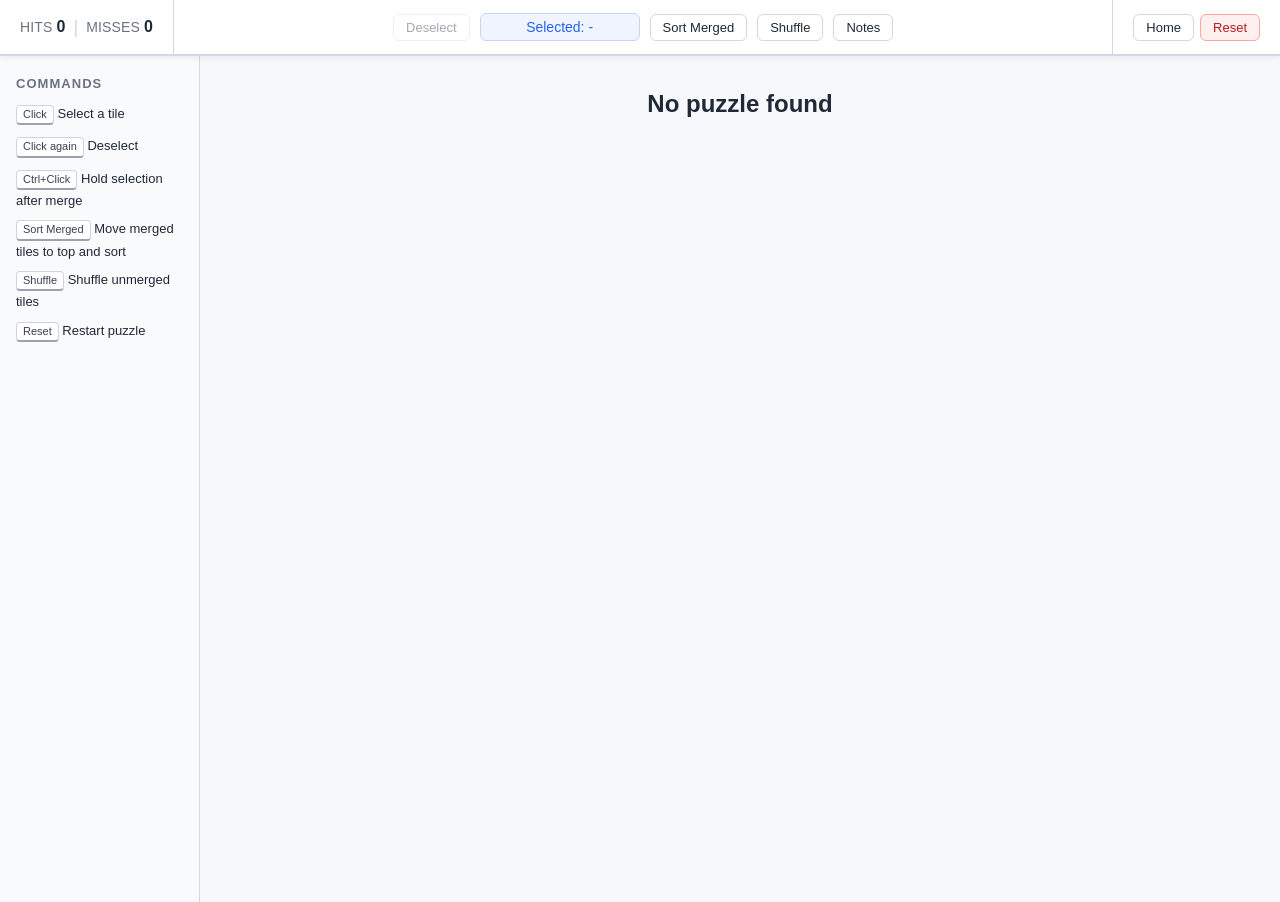
<file: public/game.html>
<!DOCTYPE html>
<html lang="en">
<head>
  <meta charset="UTF-8" />
  <meta name="viewport" content="width=device-width, initial-scale=1.0" />
  <title>CLICKY GAME</title>
  <link rel="stylesheet" href="style.css" />
  
</head>
<body>
  <canvas id="fireworks" style="position:fixed; top:0; left:0; width:100%; height:100%; pointer-events:none; z-index:1000;"></canvas>
  <div id="win-fade"></div>
  <div id="starfield"></div>
  <div id="crt-overlay"></div>

  <header>
  <div class="game-stats">
    <div class="stats-group">
      <span class="stat-item">HITS <strong><span id="score">0</span></strong></span>
      <span class="stat-divider">|</span>
      <span class="stat-item">MISSES <strong><span id="mistakes">0</span></strong></span>
    </div>
    <div class="centre-group">
      <button id="deselect" type="button" onclick="deselect()" disabled>Deselect</button>
      <div class="selected-display">Selected: <span id="selected">-</span></div>
      <button type="button" onclick="sortMerged()">Sort Merged</button>
      <button type="button" onclick="shuffleUnmerged()">Shuffle</button>
	  <button type="button" onclick="toggleNotes()">Notes</button>
    </div>
    <div class="header-buttons">
      <button type="button" onclick="goHome()">Home</button>
      <button id="reset-btn" type="button" onclick="confirmReset()">Reset</button>
    </div>
  </div>
  
</header>

  <div class="game-layout">
  <aside class="commands-panel" id="commands-panel">
    <h3>Commands</h3>
    <ul>
      <li><kbd>Click</kbd> Select a tile</li>
      <li><kbd>Click again</kbd> Deselect</li>
      <li><kbd>Ctrl+Click</kbd> Hold selection after merge</li>
      <li><kbd>Sort Merged</kbd> Move merged tiles to top and sort</li>
	  <li><kbd>Shuffle</kbd> Shuffle unmerged tiles</li>
      <li><kbd>Reset</kbd> Restart puzzle</li>
    </ul>
  </aside>
  <main id="board"></main>
</div>

  <div id="win-banner">
    <span>Y</span><span>O</span><span>U</span><span>&nbsp;</span>
    <span>W</span><span>I</span><span>N</span><span>!</span>
  </div>

  
  <div id="notes-overlay" style="display:none;position:fixed;inset:0;background:rgba(0,0,0,0.5);z-index:3000;align-items:center;justify-content:center;">
  <div id="notes-modal" style="background:white;border-radius:12px;padding:24px;max-width:500px;width:90%;max-height:70vh;overflow-y:auto;position:relative;">
    <button onclick="toggleNotes()" style="position:absolute;top:12px;right:12px;background:none;border:none;font-size:20px;cursor:pointer;">✕</button>
    <h3 style="margin:0 0 12px 0">Setter Notes</h3>
    <div id="notes-content" style="font-size:14px;line-height:1.6;color:#374151;white-space:pre-wrap;"></div>
  </div>
</div>
  

<div id="tile-tooltip"></div>
<canvas id="dotdance"></canvas>
<button id="return-to-board">Return to Puzzle</button>

<script src="./game.js"></script>
</body>
</html>
</file>
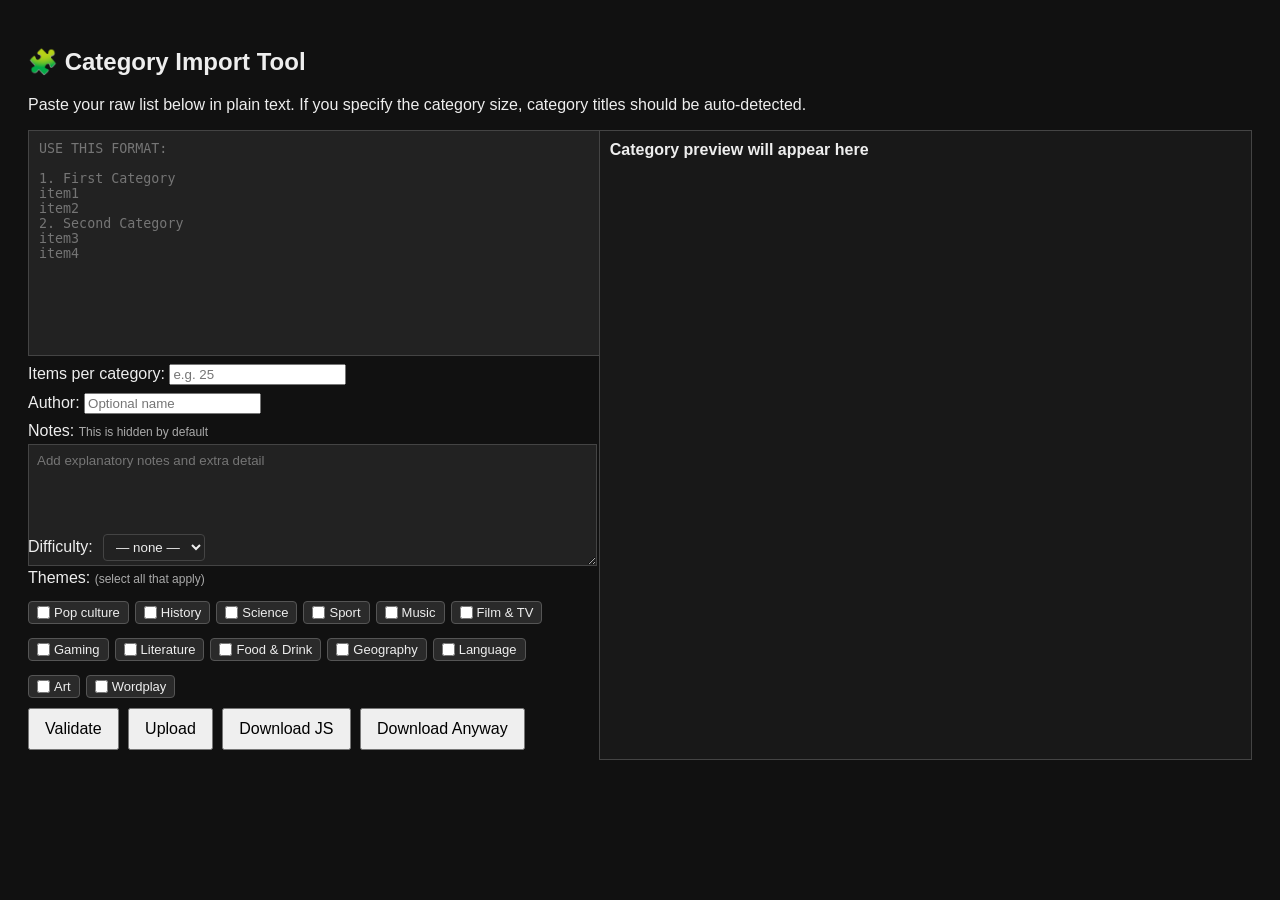
<file: public/validator.html>
<!DOCTYPE html>
<html>
<head>
  <meta charset="UTF-8">
  <title>Category Import Tool</title>
  <style>
  body {
    font-family: sans-serif;
    padding: 20px;
    background: #111;
    color: #eee;
  }

  .container {
    display: flex;
    gap: 20px;
    height: 70vh;
  }

  .left {
    flex: 0 0 45%;
    display: flex;
    flex-direction: column;
  }

  .right {
    flex: 1;
    background: #181818;
    border: 1px solid #444;
    padding: 10px;
    overflow-y: auto;
  }

  textarea {
    width: 100%;
    height: 100%;
    background: #222;
    color: #eee;
    border: 1px solid #444;
    padding: 10px;
    font-family: monospace;
    resize: none;
  }

  button {
    margin: 10px 5px 10px 0;
    padding: 10px 15px;
    font-size: 16px;
    cursor: pointer;
  }

  #output {
    margin-top: 15px;
    font-weight: bold;
    white-space: pre-line;
  }

  .category {
    margin-bottom: 15px;
  }

  .category-title {
    color: #6cf;
    font-weight: bold;
  }

  .category-item {
    margin-left: 10px;
    color: #ccc;
  }
  
  .tag-checkbox {
  display: flex;
  align-items: center;
  gap: 4px;
  background: #2a2a2a;
  border: 1px solid #555;
  border-radius: 4px;
  padding: 3px 8px;
  cursor: pointer;
  font-size: 13px;
}
.tag-checkbox input {
  width: auto;
  margin: 0;
}
label {
  display: block;
  margin-top: 8px;
}
</style>
</head>
<body>
<h2>🧩 Category Import Tool</h2>
<p>Paste your raw list below in plain text. If you specify the category size, category titles should be auto-detected.</p>
<div class="container">
  <div class="left">
    <textarea id="pasteBox" placeholder="USE THIS FORMAT:

1. First Category
item1
item2
2. Second Category
item3
item4"></textarea>

    <label>
      Items per category:
      <input id="catSize" type="number" min="1" placeholder="e.g. 25">
    </label>

    <label>
      Author:
      <input id="author" type="text" placeholder="Optional name">
    </label>

    <label>
      Notes: <span style="color:#aaa;font-size:12px">This is hidden by default</span>
      <textarea id="notes" style="min-height:60px;margin-top:4px;width:100%;background:#222;color:#eee;border:1px solid #444;padding:8px;font-family:sans-serif;resize:vertical" placeholder="Add explanatory notes and extra detail"></textarea>
    </label>

    <label>
      Difficulty:
      <select id="tag-difficulty" style="background:#222;color:#eee;border:1px solid #444;padding:4px 8px;border-radius:4px;margin-left:6px">
        <option value="">— none —</option>
        <option value="Easy">Easy</option>
        <option value="Medium">Medium</option>
        <option value="Hard">Hard</option>
        <option value="Expert">Expert</option>
      </select>
    </label>

    <label>
      Themes: <span style="color:#aaa;font-size:12px">(select all that apply)</span>
      <div id="tag-themes" style="display:flex;flex-wrap:wrap;gap:6px;margin-top:6px">
        <label class="tag-checkbox"><input type="checkbox" value="Pop culture"> Pop culture</label>
        <label class="tag-checkbox"><input type="checkbox" value="History"> History</label>
        <label class="tag-checkbox"><input type="checkbox" value="Science"> Science</label>
        <label class="tag-checkbox"><input type="checkbox" value="Sport"> Sport</label>
        <label class="tag-checkbox"><input type="checkbox" value="Music"> Music</label>
        <label class="tag-checkbox"><input type="checkbox" value="Film & TV"> Film & TV</label>
        <label class="tag-checkbox"><input type="checkbox" value="Gaming"> Gaming</label>
        <label class="tag-checkbox"><input type="checkbox" value="Literature"> Literature</label>
        <label class="tag-checkbox"><input type="checkbox" value="Food & Drink"> Food & Drink</label>
        <label class="tag-checkbox"><input type="checkbox" value="Geography"> Geography</label>
        <label class="tag-checkbox"><input type="checkbox" value="Language"> Language</label>
        <label class="tag-checkbox"><input type="checkbox" value="Art"> Art</label>
        <label class="tag-checkbox"><input type="checkbox" value="Wordplay"> Wordplay</label>
      </div>
    </label>

    <div>
      <button onclick="runImport()">Validate</button>
      <button onclick="uploadPuzzle()">Upload</button>
      <button onclick="download()">Download JS</button>
      <button onclick="downloadAnyway()">Download Anyway</button>
    </div>
  </div>

  <div class="right" id="preview">
    <b>Category preview will appear here</b>
  </div>
</div>

<div id="output"></div>

<script>

let parsedCats = null;

function parseCategories(rawText, maxItemsPerCategory = null) {
  const rawLines = rawText.split("\n");
  const cats = {};

  let currentCategory = null;

  for (let i = 0; i < rawLines.length; i++) {
    let line = rawLines[i].trim();

    if (!line) continue;

    // 🔥 CATEGORY: "1. Category" or "1 - Category"
    const catMatch = line.match(/^\d+\s*[\.\-]\s*(.+)$/);

    if (catMatch) {
      currentCategory = catMatch[1].trim();

      cats[currentCategory] = {
        items: [],
        lines: [],
        headerLine: i,
        headerText: rawLines[i]
      };

      continue;
    }

    // If no category yet, skip
    if (!currentCategory) continue;

    // 🔧 Clean item
    let itemText = line
      .replace(/^["']|["']$/g, "")  // remove quotes
      .replace(/\s+/g, " ")
      .trim();

    if (itemText) {
      cats[currentCategory].items.push(itemText);
      cats[currentCategory].lines.push(i);
    }
  }

  return cats;
}

function renderPreview(cats) {
  const preview = document.getElementById("preview");
  const textarea = document.getElementById("pasteBox");

  preview.innerHTML = "";

  const names = Object.keys(cats);

  names.forEach((name, idx) => {
    const block = document.createElement("div");
    block.className = "category";

    const title = document.createElement("div");
    title.className = "category-title";
    title.textContent = `${idx + 1}. ${name}`;
    title.style.cursor = "pointer";

    // 🔗 Click → jump to category
    title.onclick = () => {
  const cat = cats[name];
  jumpToCategory(cat.headerText, cat.headerLine);
};

    block.appendChild(title);

    cats[name].items.forEach(item => {
      const el = document.createElement("div");
      el.className = "category-item";
      el.textContent = item;
      block.appendChild(el);
    });

    preview.appendChild(block);
  });
}



function debugCounts(cats){

  const report = [];

  for(const name in cats){
    report.push(`${name}: ${cats[name].length}`);
  }

  console.log(report.join("\n"));

  return report;
}

function validateCats(cats, expectedItems = null, expectedCategories = null) {

  const names = Object.keys(cats);
  const seen = new Map();

  const blocking = [];
  const warnings = [];

  // Detect item count (mode)
  const itemCounts = names.map(name => cats[name].items.length);

  const freq = {};
  itemCounts.forEach(n => freq[n] = (freq[n] || 0) + 1);

  const detectedItemCount = parseInt(
    Object.entries(freq).sort((a, b) => b[1] - a[1])[0][0]
  );

  const itemsPerCategory = expectedItems || detectedItemCount;

  // Validate category count (only if explicitly expected)
  if (expectedCategories && names.length !== expectedCategories) {
    blocking.push({
      msg: `Expected ${expectedCategories} categories, found ${names.length}`
    });
  }

  for (const name of names) {
    const arr = cats[name].items;
    const lines = cats[name].lines;

    if (arr.length !== itemsPerCategory) {
      blocking.push({
        msg: `"${name}" has ${arr.length} items (expected ${itemsPerCategory})`,
        headerText: cats[name].headerText
      });
    }

    arr.forEach((item, idx) => {
      const line = lines[idx];

      if (item.trim() === "") {
        blocking.push({
          msg: `"${name}" contains an empty entry`,
          line
        });
      }

      if (seen.has(item)) {
        const first = seen.get(item);

        warnings.push({
          msg: `Duplicate: "${item}"`,
          line,
          otherLine: first.line
        });
      } else {
        seen.set(item, { line, category: name });
      }
    });
  }

  return { blocking, warnings };
}

function jumpToCategory(headerText, headerLine) {

  const textarea = document.getElementById("pasteBox");

  if (headerLine === undefined) return;

  const lines = textarea.value.split("\n");

  let pos = 0;
  for (let i = 0; i < headerLine; i++) {
    pos += lines[i].length + 1;
  }

  textarea.focus();
  textarea.setSelectionRange(pos, pos + lines[headerLine].length);

  textarea.scrollTop = Math.max(0, (headerLine - 3) * 18);
}

function jumpToLine(lineNumber) {

  const textarea = document.getElementById("pasteBox");
  const lines = textarea.value.split("\n");

  let pos = 0;
  for (let i = 0; i < lineNumber; i++) {
    pos += lines[i].length + 1;
  }

  textarea.focus();
  textarea.setSelectionRange(pos, pos + lines[lineNumber].length);

  // 🔥 precise scroll
  const lineHeight = 18;
  textarea.scrollTop = (lineNumber - 3) * lineHeight;
}

function scrollPreviewToCategory(index){
  const preview = document.getElementById("preview");
  const blocks = preview.querySelectorAll(".category");

  if (blocks[index]) {
    blocks[index].scrollIntoView({ behavior: "smooth", block: "start" });
  }
}

function convertJsToRawText(raw) {
  try {
    // Remove "var cats =" if present
    const cleaned = raw
      .replace(/^var\s+cats\s*=\s*/, "")
      .replace(/;$/, "");

    const obj = JSON.parse(cleaned);

    let output = "";

    for (const category in obj) {
      output += category + "\n";

      obj[category].forEach(item => {
        output += item + "\n";
      });

      output += "\n";
    }

    return output.trim();

  } catch (e) {
    console.error("JS parse failed:", e);
    alert("Invalid JS format. Make sure it's a valid cats object.");
    return raw;
  }
}

function runImport() {

  const output = document.getElementById("output");
  output.innerHTML = "";

  let raw = document.getElementById("pasteBox").value;
  parsedCats = null;

  const sizeInput = document.getElementById("catSize").value;

  if (!sizeInput) {
    alert("Please enter the number of items per category before validating.");
    return;
  }

  const forcedSize = parseInt(sizeInput);

  // ✅ NORMALISE INPUT FIRST
  if (raw.includes("var cats") || raw.includes("{")) {
    raw = convertJsToRawText(raw);
  }

  // ✅ ALWAYS PARSE AFTER NORMALISING
  parsedCats = parseCategories(raw, forcedSize);

 
  // =========================
  // ALWAYS RUN THESE
  // =========================

  renderPreview(parsedCats);

  const { blocking, warnings } = validateCats(parsedCats);

  const names = Object.keys(parsedCats);

  const itemCounts = names.map(name => parsedCats[name].items.length);
  const freq = {};
  itemCounts.forEach(n => freq[n] = (freq[n] || 0) + 1);

  const detectedItemCount = parseInt(
    Object.entries(freq).sort((a, b) => b[1] - a[1])[0][0]
  );

  const displaySize = forcedSize || detectedItemCount;

  output.innerHTML += `Detected format: ${names.length} × ${displaySize}<br><br>`;

  if (blocking.length === 0 && warnings.length === 0) {
    output.innerHTML += `✅ Valid ${names.length} × ${displaySize} dataset`;
    return;
  }

  output.innerHTML += "<b>Validation results:</b><br><br>";

  // =========================
  // ERRORS
  // =========================

  if (blocking.length > 0) {
    output.innerHTML += "<b style='color:#f88'>❌ Blocking errors:</b><br>";

    blocking.forEach((err, i) => {
      const row = document.createElement("div");

      const label = document.createElement("span");
      label.textContent = `${i + 1}. ${err.msg} `;
      row.appendChild(label);

      if (err.line !== undefined) {
        const jump = document.createElement("span");
        jump.textContent = "[jump]";
        jump.style.cursor = "pointer";
        jump.style.color = "#8cf";
        jump.onclick = () => jumpToLine(err.line);
        row.appendChild(jump);

      } else if (err.headerText) {
        const jump = document.createElement("span");
        jump.textContent = "[jump to category]";
        jump.style.cursor = "pointer";
        jump.style.color = "#8cf";
        jump.onclick = () => jumpToCategory(err.headerText, err.headerLine);
        row.appendChild(jump);
      }

      output.appendChild(row);
    });
  }

  // =========================
  // WARNINGS
  // =========================

  if (warnings.length > 0) {
    output.innerHTML += "<br><b style='color:#ffb84d'>⚠️ Duplicates (allowed):</b><br>";

    warnings.forEach((err, i) => {
      const row = document.createElement("div");

      const label = document.createElement("span");
      label.textContent = `${i + 1}. ${err.msg} `;
      row.appendChild(label);

      const first = document.createElement("span");
      first.textContent = "[first]";
      first.style.cursor = "pointer";
      first.style.color = "#fc8";
      first.style.marginRight = "8px";
      first.onclick = () => jumpToLine(err.otherLine);
      row.appendChild(first);

      const second = document.createElement("span");
      second.textContent = "[duplicate]";
      second.style.cursor = "pointer";
      second.style.color = "#8cf";
      second.onclick = () => jumpToLine(err.line);
      row.appendChild(second);

      output.appendChild(row);
    });
  }
}

function download(){

  if(!parsedCats){
    alert("Run validation first");
    return;
  }

  const { blocking } = validateCats(parsedCats);

  if(blocking.length > 0){
    alert("Cannot download: fix blocking errors first");
    return;
  }

  const cleanCats = {};

  for(const key in parsedCats){
    cleanCats[key] = parsedCats[key].items;
  }

  const content = "var cats = " + JSON.stringify(cleanCats, null, 2) + ";";

  const blob = new Blob([content], {type: "text/javascript"});
  const a = document.createElement("a");

  a.href = URL.createObjectURL(blob);
  a.download = "categories-data.js";
  a.click();

  URL.revokeObjectURL(a.href);
}

function downloadAnyway(){

  if(!parsedCats){
    alert("Run validation first");
    return;
  }

  const { blocking, warnings } = validateCats(parsedCats);

  if(blocking.length > 0){
    alert("Cannot download: structural errors must be fixed");
    return;
  }

  if(warnings.length > 0){
    const proceed = confirm(
      "This set contains duplicates (allowed for gameplay).\n\nDownload anyway?"
    );
    if(!proceed) return;
  }

  const cleanCats = {};

  for(const key in parsedCats){
    cleanCats[key] = parsedCats[key].items;
  }

  const content = "var cats = " + JSON.stringify(cleanCats, null, 2) + ";";

  const blob = new Blob([content], {type: "text/javascript"});
  const a = document.createElement("a");

  a.href = URL.createObjectURL(blob);
  a.download = "categories-data.js";
  a.click();

  URL.revokeObjectURL(a.href);
}

async function uploadPuzzle(){

  if(!parsedCats){
    alert("Run validation first");
    return;
  }

  const { blocking } = validateCats(parsedCats);

  if(blocking.length > 0){
    alert("Fix errors before uploading");
    return;
  }

  const author = document.getElementById("author").value || "Anonymous";

  const cleanCats = {};
  for(const key in parsedCats){
    cleanCats[key] = parsedCats[key].items;
  }

  try {

    const res = await fetch("/api/upload", {
      method: "POST",
      headers: {
        "Content-Type": "application/json"
      },
      body: JSON.stringify({
        data: cleanCats,
        author: author
      })
    });

    const result = await res.json();

    if(res.ok){
      alert("✅ Puzzle uploaded successfully!");
      window.location.href = "/";
    } else {
      alert("❌ Upload failed: " + (result.error || "Unknown error"));
    }

  } catch(err){
    console.error(err);
    alert("❌ Upload failed");
  }
}

</script>

</body>
</html>
</file>
<file: public/style.css>
:root{
  --bg:#ffffff;
  --panel:#ffffff;
  --panel-2:#ffffff;
  --text:#1f2937;
  --muted:#6b7280;
  --border:#cfd8e3;
  --hover:#f3f4f6;
  --accent:#2563eb;
}

*{box-sizing:border-box}

html,body{
  margin:0;
  padding:0;
  height:100%;
}

body{
  font-family:Arial,Helvetica,sans-serif;
  background:#ffffff !important;
  color:var(--text);
  text-align:center;
}

header{
  position:sticky;
  top:0;
  z-index:20;
  background:var(--panel);
  border-bottom:2px solid var(--border);
  padding:0 16px;
  min-height:54px;
  box-shadow:0 2px 6px rgba(0,0,0,0.06);
}

.game-stats{
  display:flex;
  align-items:stretch;
  justify-content:space-between;
  width:100%;
  height:54px;
  gap:0;
  flex-wrap:nowrap;
}

.stats-group{
  display:flex;
  align-items:center;
  gap:8px;
  padding:0 20px 0 4px;
  border-right:1px solid var(--border);
  min-width:120px;
}

.centre-group button{
  padding:5px 9px;
}

.stat-item{
  font-size:14px;
  color:var(--muted);
  letter-spacing:0.01em;
}

.stat-item strong{
  color:var(--text);
  font-size:16px;
}

.stat-divider{
  color:var(--border);
  font-size:18px;
}

.centre-group{
  display:flex;
  align-items:center;
  gap:10px;
  flex:1;
  justify-content:center;
  padding:0 24px;
}

.selected-display{
  background:#f0f4ff;
  border:1px solid #c7d4f5;
  border-radius:6px;
  padding:5px 16px;
  font-size:14px;
  color:var(--accent);
  font-weight:500;
  min-width:160px;
  text-align:center;
}

.header-buttons{
  display:flex;
  gap:6px;
  align-items:center;
  padding:0 4px 0 20px;
  border-left:1px solid var(--border);
  flex-shrink:0;
}

.header-buttons button,
.centre-group button{
  font-size:13px;
  padding:5px 12px;
  border-radius:6px;
  border:1px solid var(--border);
  background:white;
  color:var(--text);
  cursor:pointer;
  transition:background 0.15s, box-shadow 0.15s;
  font-family:inherit;
  white-space:nowrap;
}

.header-buttons button:hover,
.centre-group button:hover{
  background:var(--hover);
  box-shadow:0 1px 4px rgba(0,0,0,0.1);
}

.centre-group button:disabled{
  opacity:0.4;
  cursor:default;
}

#reset-btn{
  background:#fff0f0;
  border-color:#fca5a5;
  color:#b91c1c;
}

#reset-btn:hover{
  background:#fee2e2;
}

#board{
  flex: 1;
  height: 100%;
  overflow: auto;
  padding: 14px;
  background: #f6f8fb;
}

table{
  margin:0 auto;
  border-collapse:separate;
  border-spacing:6px;
}

td{
  padding:0;
  vertical-align:top;
}

button{
  font:inherit;
}

/* Desktop layout with left commands panel */
.game-layout{
  display: flex;
  height: calc(100vh - 54px);
}

.commands-panel{
  width: 200px;
  flex-shrink: 0;
  padding: 20px 16px;
  background: #f8fafc;
  border-right: 1px solid var(--border);
  text-align: left;
  overflow-y: auto;
}

.commands-panel h3{
  font-size: 13px;
  text-transform: uppercase;
  letter-spacing: 0.08em;
  color: var(--muted);
  margin: 0 0 14px 0;
}

.commands-panel ul{
  list-style: none;
  padding: 0;
  margin: 0;
  display: flex;
  flex-direction: column;
  gap: 10px;
}

.commands-panel li{
  font-size: 13px;
  color: var(--text);
  line-height: 1.4;
}

kbd{
  display: inline-block;
  background: #fff;
  border: 1px solid #d1d5db;
  border-bottom: 2px solid #9ca3af;
  border-radius: 4px;
  padding: 1px 6px;
  font-size: 11px;
  font-family: inherit;
  color: #374151;
  margin-bottom: 2px;
}

@media (max-width:600px){
  #board{
    padding:8px;
    overflow-x:auto;
  }
  table{
    border-spacing:4px;
    margin:0 auto;
    width:calc((84px * 4) + (4px * 3));
  }
  .bigbut{
    width:84px;
    height:70px;
    font-size:12px;
    padding:4px;
    line-height:1.05;
  }
  header{
    min-height:auto;
    padding:4px 8px;
  }
  .game-stats{
    display:grid;
    grid-template-columns:1fr auto;
    grid-template-rows:auto auto;
    height:auto;
    gap:4px;
    padding:4px 0;
    flex-wrap:unset;
  }
  .stats-group{
    grid-column:1;
    grid-row:1;
    border-right:none;
    padding:0;
    min-width:auto;
    justify-content:flex-start;
  }
  .header-buttons{
    grid-column:2;
    grid-row:1;
    border-left:none;
    padding:0;
    justify-content:flex-end;
  }
  .centre-group{
    grid-column:1 / -1;
    grid-row:2;
    gap:6px;
    padding:0;
    justify-content:center;
  }
  .selected-display{
    font-size:12px;
    padding:3px 8px;
    min-width:80px;
  }
  .header-buttons button,
  .centre-group button{
    font-size:11px;
    padding:3px 7px;
  }
  .commands-panel{
    display:none;
  }
  .game-layout{
    height:calc(100vh - 44px);
  }
}

.bigbut{
  width:160px;
  height:80px;

  padding:6px;

  font-size:14px;
  line-height:1.1;

  white-space:normal;
  word-wrap:break-word;
  overflow-wrap:break-word;
  
  text-align:center;

  display:flex;
  align-items:center;
  justify-content:center;

  cursor:pointer;

  background:#ffffff;
  border:1px solid #d7dee6;
  border-radius:8px;

  box-shadow:0 1px 2px rgba(0,0,0,0.08);

  transition:
    transform .08s ease,
    box-shadow .08s ease,
    background .08s ease;
}

.bigbut:hover{
  background:#f7f9fc;
  box-shadow:0 3px 6px rgba(0,0,0,0.12);
}

.bigbut:active{
  transform:translateY(1px) scale(.98);
  box-shadow:0 1px 2px rgba(0,0,0,0.08);
}

.bigbut:disabled{
  cursor:default;
  opacity:1;
}

.success-glow{
  animation:successFlash .6s ease;
}

@keyframes successFlash{
  0%{box-shadow:0 0 0 rgba(34,197,94,0)}
  50%{box-shadow:0 0 18px rgba(34,197,94,.8)}
  100%{box-shadow:0 0 0 rgba(34,197,94,0)}
}

.shake{
  animation:shake .3s linear;
}

@keyframes shake{
  0%{transform:translateX(0)}
  25%{transform:translateX(-4px)}
  50%{transform:translateX(4px)}
  75%{transform:translateX(-4px)}
  100%{transform:translateX(0)}
}

#win-banner{
  position:fixed;
  top:18px;
  left:50%;
  transform:translateX(-50%);
  z-index:1001;
  opacity:0;
  pointer-events:none;
  font-size:42px;
  font-weight:700;
}

#win-banner span{
  display:inline-block;
  color:#ffd400;
  text-shadow:
    0 0 6px rgba(255,212,0,.8),
    0 0 12px rgba(255,136,0,.6);
}

#win-banner.win-active{
  opacity:1;
}

#win-banner.win-active span{
  animation:bounceLetters 1s infinite alternate;
}

@keyframes bounceLetters{
  from{transform:translateY(0)}
  to{transform:translateY(-10px)}
}

#starfield{
  position:fixed;
  inset:0;
  pointer-events:none;
  overflow:hidden;
  z-index:500;
}

.star{
  position:absolute;
  font-size:22px;
  animation:starRise 4s linear forwards;
}

@keyframes starRise{
  0%{transform:translateY(50px);opacity:0}
  15%{opacity:1}
  100%{transform:translateY(-320px);opacity:0}
}

#crt-overlay{
  position:fixed;
  inset:0;
  pointer-events:none;
  opacity:0;
  z-index:900;
}

#fireworks{
  position:fixed;
  top:0;
  left:0;
  width:100%;
  height:100%;
  pointer-events:none;
  z-index:950;
}

#board::-webkit-scrollbar{
  width:10px;
  height:10px;
}

#board::-webkit-scrollbar-thumb{
  background:#bcc7d3;
  border-radius:999px;
}

#board::-webkit-scrollbar-track{
  background:transparent;
}

.merge-count{
  color:#d11;
  font-weight:bold;
}

.selected-tile{
  outline:3px solid #2563eb;
  outline-offset:0;
}

.selected-held {
  outline: 3px solid #dc2626; /* red */
}

.bigbut:disabled{
  background:#e5e7eb;
  color:#111827;
  cursor:default;
}

#crt-overlay{
  position:fixed;
  top:0;
  left:0;
  width:100%;
  height:100%;
  pointer-events:none;
  z-index:900;

  background:
    repeating-linear-gradient(
      0deg,
      rgba(0,0,0,0.05),
      rgba(0,0,0,0.05) 2px,
      transparent 2px,
      transparent 4px
    );

  opacity:0;
  transition:opacity 0.5s ease;
}

#crt-overlay.active{
  opacity:1;
}

/* =========================
   MOBILE LAYOUT
========================= */

button{
  touch-action: manipulation;
}

#tile-tooltip{
  position:fixed;
  max-width:260px;
  background:#111;
  color:#fff;
  padding:10px 12px;
  border-radius:8px;
  font-size:14px;
  line-height:1.3;
  box-shadow:0 6px 18px rgba(0,0,0,0.25);
  pointer-events:none;
  opacity:0;
  transition:opacity .15s ease;
  z-index:2000;
}

#tile-tooltip.visible{
  opacity:1;
}

#dotdance{
  position:fixed;
  top:0;
  left:0;
  width:100%;
  height:100%;
  pointer-events:none;
  z-index:1500;
}

#return-to-board {
  position: fixed;
  top: 16px;
  left: 16px;
  transform: none;
  z-index: 2000;
  font-size: 15px;
  padding: 10px 18px;
  background: #111;
  color: white;
  border: none;
  border-radius: 8px;
  cursor: pointer;
  display: none;
  opacity: 0;
  transition: opacity 0.6s ease;
}
#return-to-board:hover {
  background: #333;
}
#win-fade {
  position: fixed;
  inset: 0;
  background: #000;
  opacity: 0;
  pointer-events: none;
  z-index: 1400;
  transition: opacity 1.2s ease;
}
</file>
